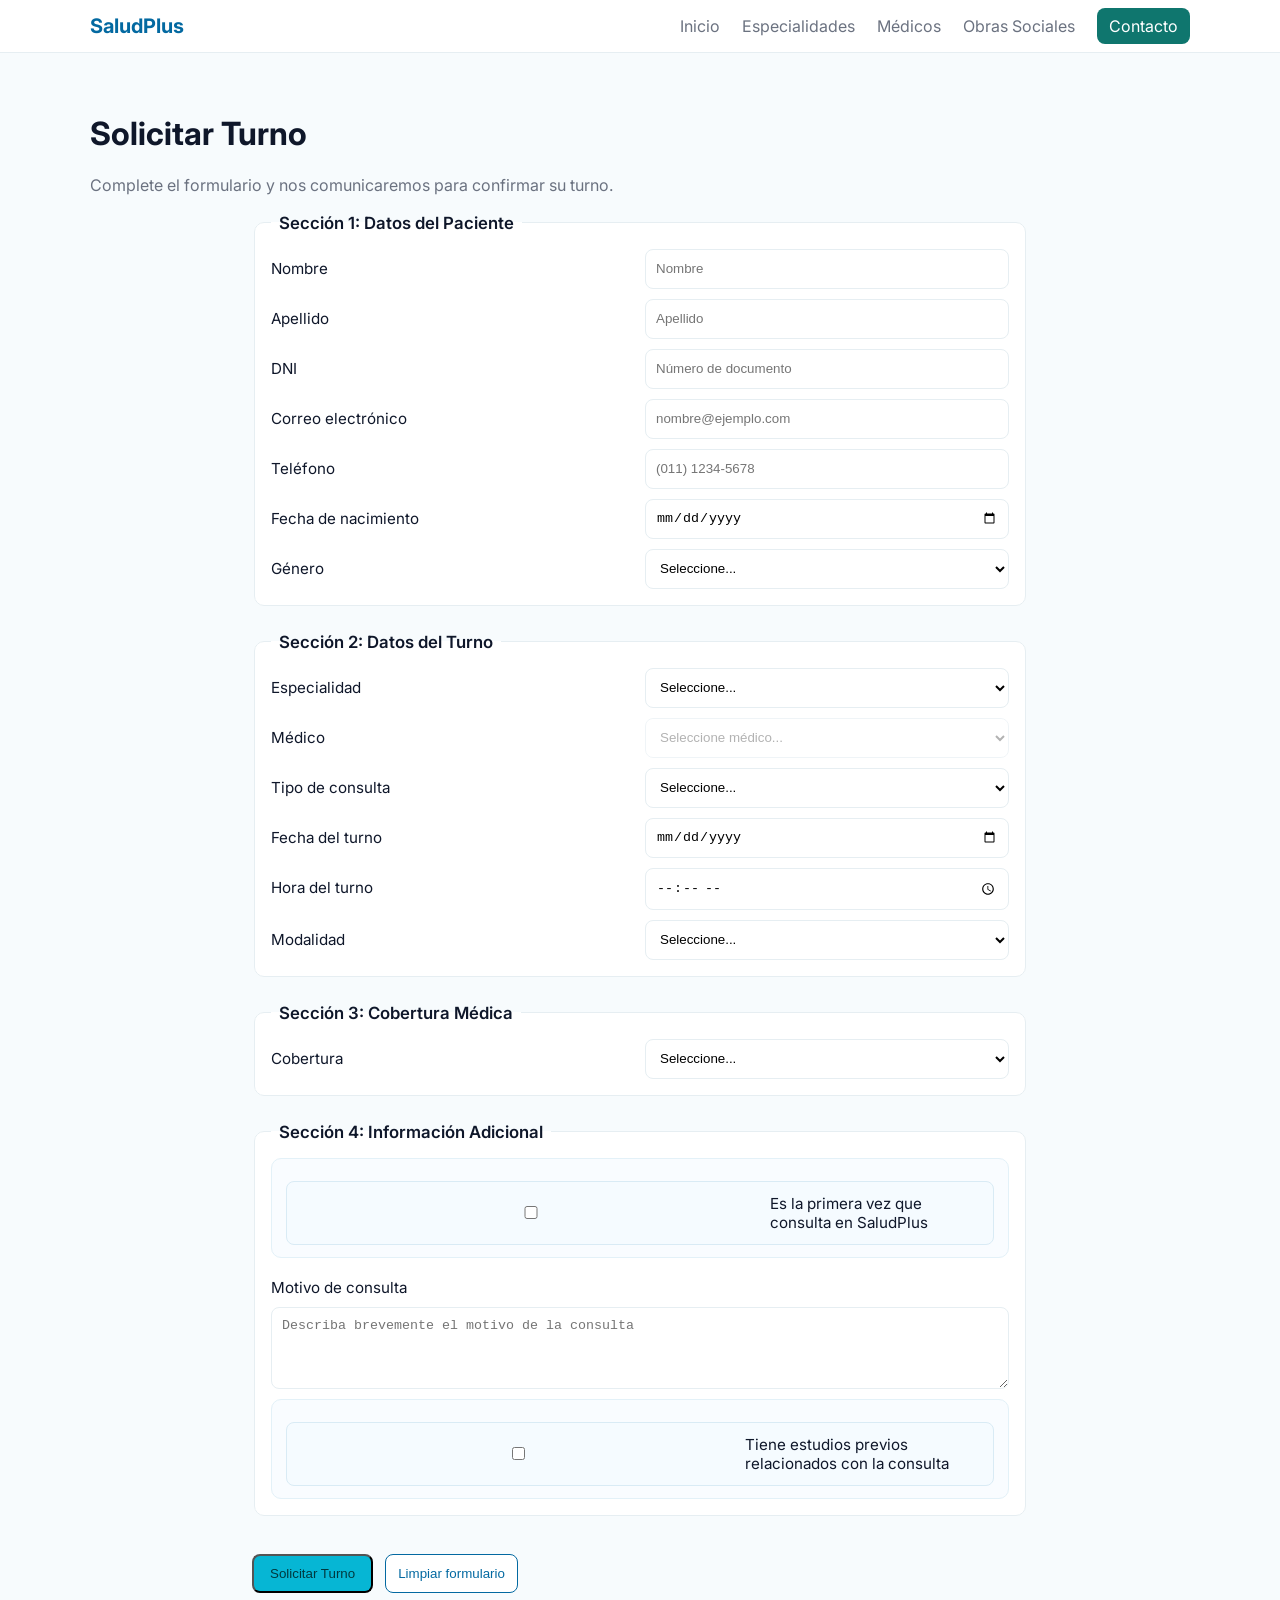
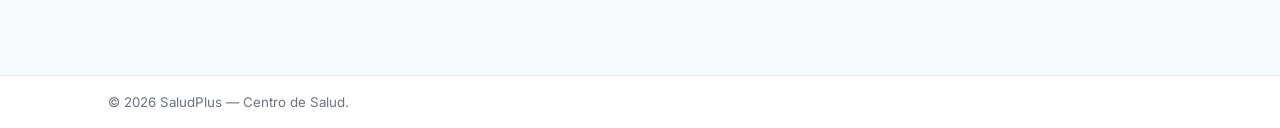
<file: turnos.html>
<!doctype html>
<html lang="es">
<head>
  <meta charset="utf-8">
  <meta name="viewport" content="width=device-width, initial-scale=1">
  <title>Solicitar Turno — SaludPlus</title>
  <link href="https://fonts.googleapis.com/css2?family=Inter:wght@300;400;600;700&display=swap" rel="stylesheet">
  <link rel="stylesheet" href="css/styles.css">
  <link rel="stylesheet" href="css/turnos.css">
</head>
<body>
  <header class="site-header">
    <div class="container header-inner">
      <a class="brand" href="index.html">SaludPlus</a>
      <nav class="main-nav">
        <a href="index.html#inicio">Inicio</a>
        <a href="index.html#especialidades">Especialidades</a>
        <a href="index.html#medicos">Médicos</a>
        <a href="index.html#obras">Obras Sociales</a>
        <a href="index.html#contacto" class="cta">Contacto</a>
      </nav>
    </div>
  </header>

  <main class="section container turnos-main">
    <h1>Solicitar Turno</h1>
    <p class="section-sub">Complete el formulario y nos comunicaremos para confirmar su turno.</p>

    <form id="turnoForm" class="contact-form" action="#" method="post">
      <fieldset>
        <legend>Sección 1: Datos del Paciente</legend>
        <label for="nombre">Nombre</label>
        <input placeholder="Nombre" type="text" name="nombre" id="nombre" required>

        <label for="apellido">Apellido</label>
        <input placeholder="Apellido" type="text" name="apellido" id="apellido" required>

        <label for="dni">DNI</label>
        <input placeholder="Número de documento" type="text" name="dni" id="dni" required>

        <label for="email">Correo electrónico</label>
        <input placeholder="nombre@ejemplo.com" type="email" name="email" id="email" required>

        <label for="telefono">Teléfono</label>
        <input placeholder="(011) 1234-5678" type="tel" name="telefono" id="telefono" required>

        <label for="nacimiento">Fecha de nacimiento</label>
        <input type="date" name="nacimiento" id="nacimiento" required>

        <label for="genero">Género</label>
        <select name="genero" id="genero" required>
          <option value="">Seleccione...</option>
          <option>Masculino</option>
          <option>Femenino</option>
          <option>Otro</option>
          <option>Prefiero no especificar</option>
        </select>
      </fieldset>

      <fieldset>
        <legend>Sección 2: Datos del Turno</legend>
        <label for="especialidad">Especialidad</label>
        <select name="especialidad" id="especialidad" required>
          <option value="">Seleccione...</option>
          <option>Clínica General</option>
          <option>Cardiología</option>
          <option>Pediatría</option>
          <option>Ginecología</option>
          <option>Traumatología</option>
          <option>Neurología</option>
        </select>

        <label for="medico">Médico</label>
        <select name="medico" id="medico" disabled required>
          <option value="">Seleccione especialidad primero</option>
        </select>

        <label for="tipoConsulta">Tipo de consulta</label>
        <select name="tipoConsulta" id="tipoConsulta" required>
          <option value="">Seleccione...</option>
          <option>Primera consulta</option>
          <option>Control</option>
          <option>Resultado de estudios</option>
        </select>

        <label for="fechaTurno">Fecha del turno</label>
        <input type="date" name="fechaTurno" id="fechaTurno" required>

        <label for="horaTurno">Hora del turno</label>
        <input type="time" name="horaTurno" id="horaTurno" required>

        <label for="modalidad">Modalidad</label>
        <select name="modalidad" id="modalidad" required>
          <option value="">Seleccione...</option>
          <option>Presencial</option>
          <option>Videoconsulta</option>
        </select>

        <label for="plataforma" id="plataformaLabel">Plataforma preferida</label>
        <select name="plataforma" id="plataforma" disabled>
          <option value="">Seleccione...</option>
          <option>Zoom</option>
          <option>Google Meet</option>
          <option>Teams</option>
        </select>
      </fieldset>

      <fieldset>
        <legend>Sección 3: Cobertura Médica</legend>
        <label for="cobertura">Cobertura</label>
        <select name="cobertura" id="cobertura" required>
          <option value="">Seleccione...</option>
          <option>OSDE</option>
          <option>Swiss Medical</option>
          <option>Galeno</option>
          <option>IOMA</option>
          <option>Medicus</option>
          <option>Sancor Salud</option>
          <option>Particular</option>
        </select>

        <label for="numeroCredencial" id="credencialLabel">Número de credencial</label>
        <input placeholder="Número de credencial" type="text" name="numeroCredencial" id="numeroCredencial" disabled>

        <label for="plan" id="planLabel">Plan</label>
        <input placeholder="Nombre del plan" type="text" name="plan" id="plan" disabled>
      </fieldset>
      <fieldset>
        <legend>Sección 4: Información Adicional</legend>
        <div class="form-block full-width">
          <label for="primeraVisita" class="checkbox-row">
            <input type="checkbox" id="primeraVisita" name="primeraVisita">
            Es la primera vez que consulta en SaludPlus
          </label>
          <div id="conocioGroup" class="full-width">
            <label for="conocio">¿Cómo nos conoció?</label>
            <select id="conocio" name="conocio" disabled>
              <option value="">Seleccione...</option>
              <option>Búsqueda en internet</option>
              <option>Recomendación de un conocido</option>
              <option>Redes sociales</option>
              <option>Otro</option>
            </select>
          </div>
        </div>

        <label for="motivo" class="full-width">Motivo de consulta</label>
        <textarea placeholder="Describa brevemente el motivo de la consulta" name="motivo" id="motivo" rows="4" required class="full-width"></textarea>

        <div class="form-block full-width">
          <label for="estudiosPrevios" class="checkbox-row">
            <input type="checkbox" id="estudiosPrevios" name="estudiosPrevios">
            Tiene estudios previos relacionados con la consulta
          </label>
          <div id="descEstudiosGroup" class="full-width">
            <label for="descEstudios">Descripción de estudios</label>
            <textarea id="descEstudios" name="descEstudios" rows="3" disabled placeholder="Resumen de estudios realizados"></textarea>
          </div>
        </div>
      </fieldset>

      <div class="form-actions">
        <button type="submit" class="btn-primary">Solicitar Turno</button>
        <button type="reset" class="btn-secondary" id="limpiarBtn">Limpiar formulario</button>
      </div>
    </form>
  </main>

  <footer class="site-footer">
    <div class="container footer-inner">
      <small>© 2026 SaludPlus — Centro de Salud.</small>
    </div>
  </footer>
  <script src="js/validaciones.js"></script>
</body>
</html>
</file>
<file: css/styles.css>
/* Reset y base */
:root{
	--bg:#f7fbfd;
	--card:#ffffff;
	--muted:#6b7280;
	--accent:#0f766e;
	--accent-2:#0369a1;
	--max-width:1100px;
	--radius:10px;
}
*{box-sizing:border-box}
html,body{height:100%;margin:0;font-family:Inter,system-ui,Arial,sans-serif;background:var(--bg);color:#0f172a}
.container{max-width:var(--max-width);margin:0 auto;padding:0 18px}

/* Header */
.site-header{background:#ffffff;border-bottom:1px solid #e6eef2;position:sticky;top:0;z-index:1200;backdrop-filter:saturate(120%) blur(6px)}
.site-header.sticky{box-shadow:0 6px 18px rgba(15,23,42,0.06)}
.header-inner{display:flex;align-items:center;justify-content:space-between;padding:14px 0}
.brand{font-weight:700;color:var(--accent-2);text-decoration:none;font-size:1.25rem}
.main-nav a{margin-left:18px;color:var(--muted);text-decoration:none}
.main-nav a.cta{background:var(--accent);color:#fff;padding:8px 12px;border-radius:8px}

/* Hero */
.hero{padding:72px 0;background-image:linear-gradient(180deg,rgba(5,30,38,0.5),rgba(3,105,161,0.15)),url('https://images.unsplash.com/photo-1586773860416-3a6d7f0a6d7b?auto=format&fit=crop&w=1400&q=60');background-size:cover;background-position:center;color:#fff}
.hero-inner{display:flex;gap:24px;align-items:center}
.hero-text{flex:1;color:#fff}
.hero-text h1{margin:0;font-size:2.2rem;color:#fff}
.hero-text p{margin:12px 0;color:rgba(255,255,255,0.9)}
.lead{font-weight:600;color:rgba(255,255,255,0.95)}
.btn-primary{display:inline-block;background:#06b6d4;color:#00393f;padding:10px 16px;border-radius:8px;text-decoration:none}
.hero-visual{width:320px;height:240px;background:linear-gradient(180deg, rgba(255,255,255,0.06), rgba(255,255,255,0.02));border-radius:12px}

.trust-indicators{display:flex;gap:12px;margin-top:18px}
.trust-item{background:rgba(255,255,255,0.12);padding:10px 14px;border-radius:10px;text-align:center}
.trust-item strong{display:block;font-size:1.1rem}
.trust-item span{display:block;font-size:0.85rem;color:rgba(255,255,255,0.9)}

/* Sections */
.section{padding:36px 0}
.section h2{margin:0 0 6px 0;color:var(--accent-2)}
.section-sub{margin:0 0 18px 0;color:var(--muted)}

.grid{display:grid;gap:16px}
.specialties{display:grid;gap:16px;grid-template-columns:repeat(auto-fit,minmax(220px,1fr))}

@media (min-width:1024px){
	.specialties{grid-template-columns:repeat(3,1fr)}
}
.spec-card{display:flex;flex-direction:column;align-items:flex-start}
.spec-icon{width:64px;height:64px;display:flex;align-items:center;justify-content:center;margin-bottom:10px}
.spec-icon img{width:64px;height:64px;border-radius:8px;display:block}
.card{background:var(--card);padding:16px;border-radius:var(--radius);box-shadow:0 6px 18px rgba(15,23,42,0.06)}

.team{display:flex;gap:18px;flex-wrap:wrap;align-items:stretch}
.team-card{background:var(--card);padding:14px;border-radius:12px;display:flex;gap:12px;align-items:flex-start;flex:1 1 280px;min-width:220px}
.team-photo{width:100px;height:100px;border-radius:8px;background:linear-gradient(135deg,#e6eef2,#fff);flex-shrink:0}
.team-info{display:block}
.team-info strong{display:block}
.team-info .muted{color:var(--muted);font-size:0.95rem}
.team-info p{margin:8px 0 0 0;color:var(--muted)}

.insurers{display:flex;flex-wrap:wrap;gap:12px;list-style:none;padding:0;margin:12px 0}
.insurers li{background:var(--card);padding:10px 14px;border-radius:8px;box-shadow:0 4px 10px rgba(15,23,42,0.04)}

.contact-grid{display:grid;grid-template-columns:1fr 1fr;gap:20px;align-items:start}
.map-placeholder{background:linear-gradient(135deg,#eef2f7,#e6f6f8);border-radius:8px;display:flex;align-items:center;justify-content:center;color:var(--muted);min-height:160px}
.contact-form{display:grid;gap:10px;max-width:800px;margin:0 auto}
.contact-form fieldset{border:1px solid #e6eef2;background:#ffffff;padding:16px;border-radius:10px;margin-bottom:16px}
.contact-form legend{font-weight:600;padding:0 8px}
.hidden{display:none}
.disabled{opacity:0.6}
.contact-form label{display:block;margin-top:10px;font-size:0.95rem}
.contact-form input[type="text"], .contact-form input[type="email"], .contact-form input[type="tel"], .contact-form input[type="date"], .contact-form input[type="time"], .contact-form select, .contact-form textarea{width:100%;padding:10px;border:1px solid #e6eef2;border-radius:8px;background:transparent}
.contact-form input[type="text"]:focus, .contact-form input[type="email"]:focus, .contact-form input[type="tel"]:focus, .contact-form input[type="date"]:focus, .contact-form input[type="time"]:focus, .contact-form select:focus, .contact-form textarea:focus{outline:none;box-shadow:0 0 0 4px rgba(3,105,161,0.08);border-color:var(--accent-2)}
.contact-form input[type="text"]:hover, .contact-form input[type="email"]:hover, .contact-form input[type="tel"]:hover, .contact-form select:hover, .contact-form textarea:hover{border-color:#cfeff8}
.contact-form input,.contact-form textarea{width:100%;padding:10px;border:1px solid #e6eef2;border-radius:8px}
.btn-secondary{background:#fff;border:1px solid var(--accent-2);color:var(--accent-2);padding:10px 14px;border-radius:8px}

/* Footer */
.site-footer{background:#fff;border-top:1px solid #e6eef2;padding:18px 0;margin-top:28px}
.footer-inner{display:flex;justify-content:space-between;align-items:center;color:var(--muted)}
.footer-nav a{margin-left:12px;color:var(--muted);text-decoration:none}

/* Responsive */
@media (max-width:900px){
	.hero-inner{flex-direction:column;text-align:center}
	.hero-visual{width:220px;height:140px}
	.contact-grid{grid-template-columns:1fr}
	.header-inner{padding:12px 0}
	.main-nav a{margin-left:12px}
	.trust-indicators{justify-content:center}
}

@media (max-width:480px){
	.hero-text h1{font-size:1.6rem}
	.brand{font-size:1rem}
}
</file>
<file: css/turnos.css>
/* Estilos específicos para la página turnos */

.campo-error{border:1px solid #c62828 !important;background:#ffebee !important}
.campo-ok{border:1px solid #2e7d32 !important;background:#e8f5e9 !important}
.mensaje-error{color:#c62828;font-size:0.9rem;margin-top:0.25rem;display:none}
.confirmacion-exito{margin-top:18px;padding:16px;border-radius:12px;background:#e8f5e9;border:1px solid #2e7d32;color:#1b5e20}

/* Centrar y espaciar el formulario (redundancia segura con styles.css) */
.contact-form{max-width:800px;margin:18px auto;padding:0 12px}

/* Fieldset como tarjetas: usar grid para distribución limpia */
.contact-form fieldset{
  display:grid;
  gap:10px;
  grid-template-columns:repeat(2,1fr);
}
.contact-form fieldset legend{font-size:1.05rem}

/* En pantallas pequeñas, una sola columna */
@media (max-width:700px){
  .contact-form fieldset{grid-template-columns:1fr}
}

/* Inputs ocupan toda la celda */
.contact-form input[type="text"],
.contact-form input[type="email"],
.contact-form input[type="tel"],
.contact-form input[type="date"],
.contact-form input[type="time"],
.contact-form select,
.contact-form textarea{
  min-height:40px;
}

/* Mejor separación para checkbox/labels que contienen inputs */
.contact-form .checkbox-row{
  display:flex;
  align-items:center;
  gap:10px;
  width:100%;
  padding:12px 14px;
  background:#f5fbff;
  border:1px solid #d9ebf5;
  border-radius:8px;
}

.contact-form .form-block{
  display:grid;
  gap:10px;
  padding:12px 14px;
  background:#f9fcff;
  border:1px solid #e3f1f8;
  border-radius:10px;
  grid-column:1 / -1;
}

.contact-form .full-width{
  grid-column:1 / -1;
}

/* Asegurar que los elementos ocultos usen display:none */
.hidden{display:none !important}

/* Estilos para botones */
.contact-form .btn-primary{padding:10px 16px}
.contact-form .btn-secondary{padding:10px 12px}

/* Mejorar legibilidad del area de texto */
.contact-form textarea{min-height:60px}

/* Estilos visuales para elementos disabled */
.disabled{opacity:0.6}

/* Arreglar alineación del grupo final de botones */
.contact-form .form-actions{display:flex;gap:12px;justify-content:flex-start;margin-top:12px}

/* Ajustes de foco adicionales */
.contact-form select:focus, .contact-form textarea:focus{box-shadow:0 0 0 4px rgba(3,105,161,0.06)}

/* Espaciado superior para la página turnos */
.turnos-main{padding-top:40px}
</file>
